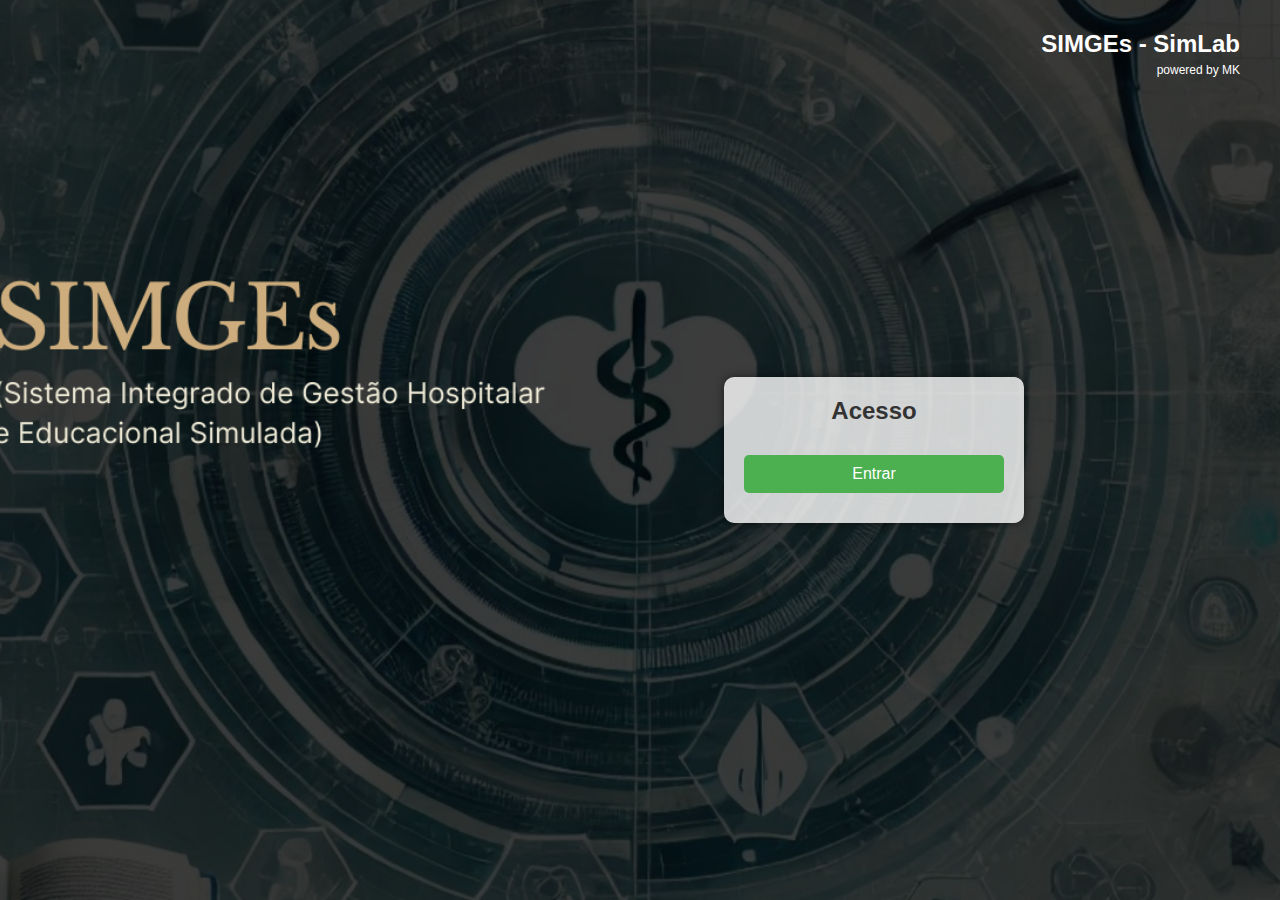
<file: index.html>
<!DOCTYPE html>
<html lang="pt-BR">
<head>
    <meta charset="UTF-8">
    <meta name="viewport" content="width=device-width, initial-scale=1.0">
    <title>SIMGEs - Página de Entrada</title>
    <link rel="icon" href="assets/images/m.ico" type="image/x-icon">
    <link rel="stylesheet" href="assets/css/style.css">
    <style>
        /* Estilos globais */
        body, html {
            margin: 0;
            padding: 0;
            height: 100%;
            font-family: Arial, sans-serif;
            background-image: url('fundo.png'); /* Imagem de fundo */
            background-size: cover;
            background-position: center;
        }

        .header {
            position: absolute;
            top: 10px;
            right: 20px;
            text-align: right;
            color: white;
            background-color: transparent;
        }

        .header h1 {
            margin: 0;
            font-size: 24px;
            display: block; /* Garante que o título e o texto estejam em linhas diferentes */
        }

        .header p {
            margin: 0;
            font-size: 12px;
            display: block; /* Deixa o texto "powered by MK" em uma linha separada */
            margin-top: 5px; /* Ajusta o espaçamento superior */
        }

        /* Estilos da caixa de login */
        .login-box {
            position: absolute;
            top: 50%;
            right: 20%; /* Mantém a caixa à direita */
            transform: translateY(-50%);
            background-color: rgba(255, 255, 255, 0.8);
            padding: 20px;
            border-radius: 10px;
            box-shadow: 0px 0px 10px rgba(0, 0, 0, 0.5);
            text-align: center;
            width: 300px;
        }

        .login-box h2 {
            margin-bottom: 20px;
            font-size: 24px;
            color: #333;
        }

        .login-box button {
            width: 100%;
            padding: 10px;
            margin: 10px 0;
            font-size: 16px;
            border: none;
            border-radius: 5px;
            cursor: pointer;
            background-color: #4CAF50; /* Cor do botão */
            color: white;
            transition: background-color 0.3s;
        }

        .login-box button:hover {
            background-color: #45a049; /* Cor do botão ao passar o mouse */
        }
    </style>
</head>
<body>

    <div class="header">
        <h1>SIMGEs - SimLab</h1>
        <p>powered by MK</p>
    </div>

    <div class="login-box">
        <h2>Acesso</h2>
        <button onclick="navigateTo('dashboard.html')">Entrar</button>
    </div>

    <script>
        function navigateTo(page) {
            window.location.href = page;
        }
    </script>

</body>
</html>
</file>
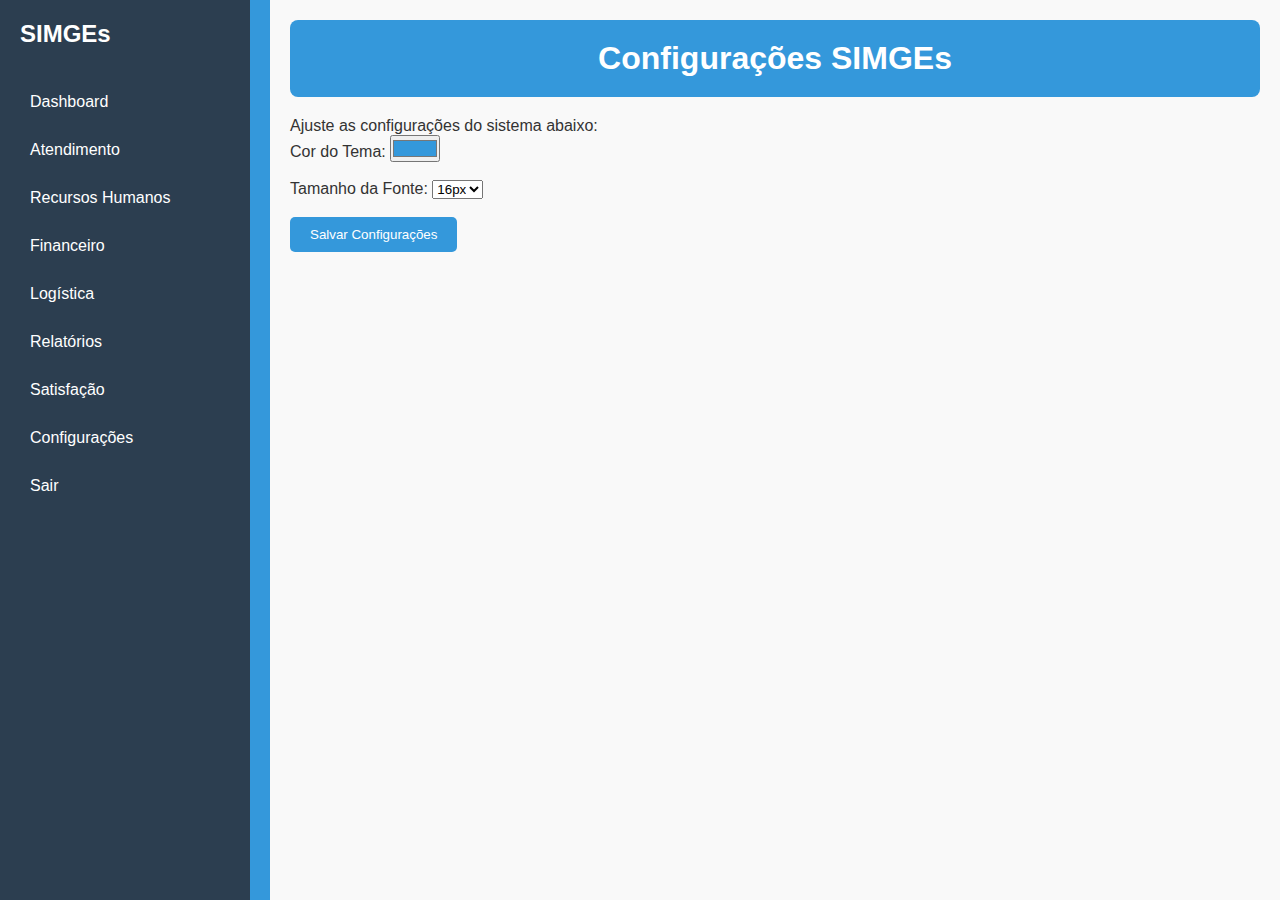
<file: configuracoes.html>
<!DOCTYPE html>
<html lang="pt-BR">
<head>
    <meta charset="UTF-8">
    <meta name="viewport" content="width=device-width, initial-scale=1.0">
    <title>SIMGEs - Configurações</title>
    <link rel="icon" href="assets/images/m.ico" type="image/x-icon">
    <link rel="stylesheet" href="assets/css/style.css">
</head>
<body>
    <div class="container">
        <div class="sidebar">
            <div class="logo" onclick="navigateTo('dashboard.html')">SIMGEs</div>
            <div class="menu-item" onclick="navigateTo('dashboard.html')">Dashboard</div>
            <div class="menu-item" onclick="navigateTo('atendimento.html')">Atendimento</div>
            <div class="menu-item" onclick="navigateTo('recursos-humanos.html')">Recursos Humanos</div>
            <div class="menu-item" onclick="navigateTo('financeiro.html')">Financeiro</div>
            <div class="menu-item" onclick="navigateTo('logistica.html')">Logística</div>
            <div class="menu-item" onclick="navigateTo('relatorios.html')">Relatórios</div>
            <div class="menu-item" onclick="navigateTo('satisfacao.html')">Satisfação</div>
            <div class="menu-item active" onclick="navigateTo('configuracoes.html')">Configurações</div>
            <div class="menu-item" onclick="logout()">Sair</div>
        </div>
        <div class="content">
            <div class="header">
                <h1>Configurações SIMGEs</h1>
            </div>
            <div>
                <p>Ajuste as configurações do sistema abaixo:</p>
                <form id="settingsForm">
                    <label for="themeColor">Cor do Tema:</label>
                    <input type="color" id="themeColor" name="themeColor" value="#3498db">
                    <br><br>
                    
                    <label for="fontSize">Tamanho da Fonte:</label>
                    <select id="fontSize" name="fontSize">
                        <option value="16px">16px</option>
                        <option value="18px">18px</option>
                        <option value="20px">20px</option>
                        <option value="22px">22px</option>
                    </select>
                    <br><br>
                    
                    <button type="button" onclick="saveSettings()">Salvar Configurações</button>
                </form>
                <div id="resultMessage" style="display:none;"></div>
            </div>
        </div>
    </div>

    <script>
        function navigateTo(page) {
            window.location.href = page;
        }

        function logout() {
            alert("Você saiu.");
        }

        function saveSettings() {
            const themeColor = document.getElementById('themeColor').value;
            const fontSize = document.getElementById('fontSize').value;

            // Salvar configurações (pode ser localStorage ou outro método)
            localStorage.setItem('themeColor', themeColor);
            localStorage.setItem('fontSize', fontSize);

            // Exibir mensagem de sucesso
            const resultMessage = document.getElementById('resultMessage');
            resultMessage.innerHTML = "Configurações salvas com sucesso!";
            resultMessage.style.display = 'block';

            // Aplicar as configurações na página atual
            applySettings();
        }

        function applySettings() {
            const themeColor = localStorage.getItem('themeColor') || '#3498db';
            const fontSize = localStorage.getItem('fontSize') || '16px';

            document.body.style.backgroundColor = themeColor;
            document.body.style.fontSize = fontSize;
        }

        // Aplicar configurações ao carregar a página
        window.onload = applySettings;
    </script>
</body>
</html>
</file>
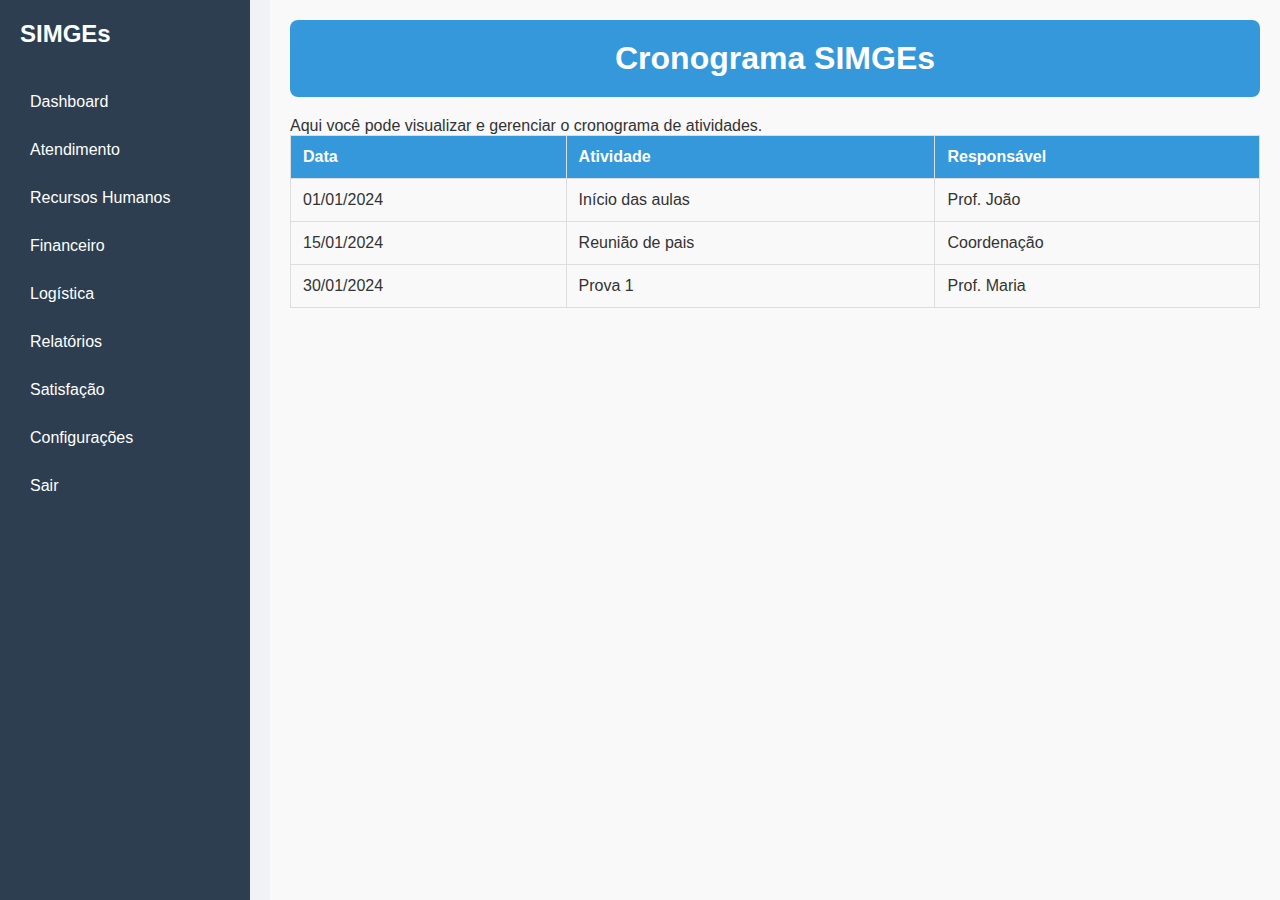
<file: cronograma.html>
<!DOCTYPE html>
<html lang="pt-BR">
<head>
    <meta charset="UTF-8">
    <meta name="viewport" content="width=device-width, initial-scale=1.0">
    <title>SIMGEs - Cronograma</title>
    <link rel="icon" href="assets/images/m.ico" type="image/x-icon">
    <link rel="stylesheet" href="assets/css/style.css">
</head>
<body>
    <div class="container">
        <div class="sidebar">
            <div class="logo" onclick="navigateTo('dashboard.html')">SIMGEs</div>
            <div class="menu-item" onclick="navigateTo('dashboard.html')">Dashboard</div>
            <div class="menu-item" onclick="navigateTo('atendimento.html')">Atendimento</div>
            <div class="menu-item" onclick="navigateTo('recursos-humanos.html')">Recursos Humanos</div>
            <div class="menu-item" onclick="navigateTo('financeiro.html')">Financeiro</div>
            <div class="menu-item" onclick="navigateTo('logistica.html')">Logística</div>
            <div class="menu-item" onclick="navigateTo('relatorios.html')">Relatórios</div>
            <div class="menu-item" onclick="navigateTo('satisfacao.html')">Satisfação</div>
            <div class="menu-item" onclick="navigateTo('configuracoes.html')">Configurações</div>
            <div class="menu-item" onclick="logout()">Sair</div>
        </div>
        <div class="content">
            <div class="header">
                <h1>Cronograma SIMGEs</h1>
            </div>
            <div>
                <p>Aqui você pode visualizar e gerenciar o cronograma de atividades.</p>
                <!-- Adicione conteúdo adicional relacionado ao cronograma aqui -->
                <table>
                    <thead>
                        <tr>
                            <th>Data</th>
                            <th>Atividade</th>
                            <th>Responsável</th>
                        </tr>
                    </thead>
                    <tbody>
                        <tr>
                            <td>01/01/2024</td>
                            <td>Início das aulas</td>
                            <td>Prof. João</td>
                        </tr>
                        <tr>
                            <td>15/01/2024</td>
                            <td>Reunião de pais</td>
                            <td>Coordenação</td>
                        </tr>
                        <tr>
                            <td>30/01/2024</td>
                            <td>Prova 1</td>
                            <td>Prof. Maria</td>
                        </tr>
                        <!-- Adicione mais linhas conforme necessário -->
                    </tbody>
                </table>
            </div>
        </div>
    </div>

    <script>
        function navigateTo(page) {
            window.location.href = page;
        }

        function logout() {
            alert("Você saiu.");
            // Adicione lógica de logout se necessário
        }
    </script>
</body>
</html>
</file>
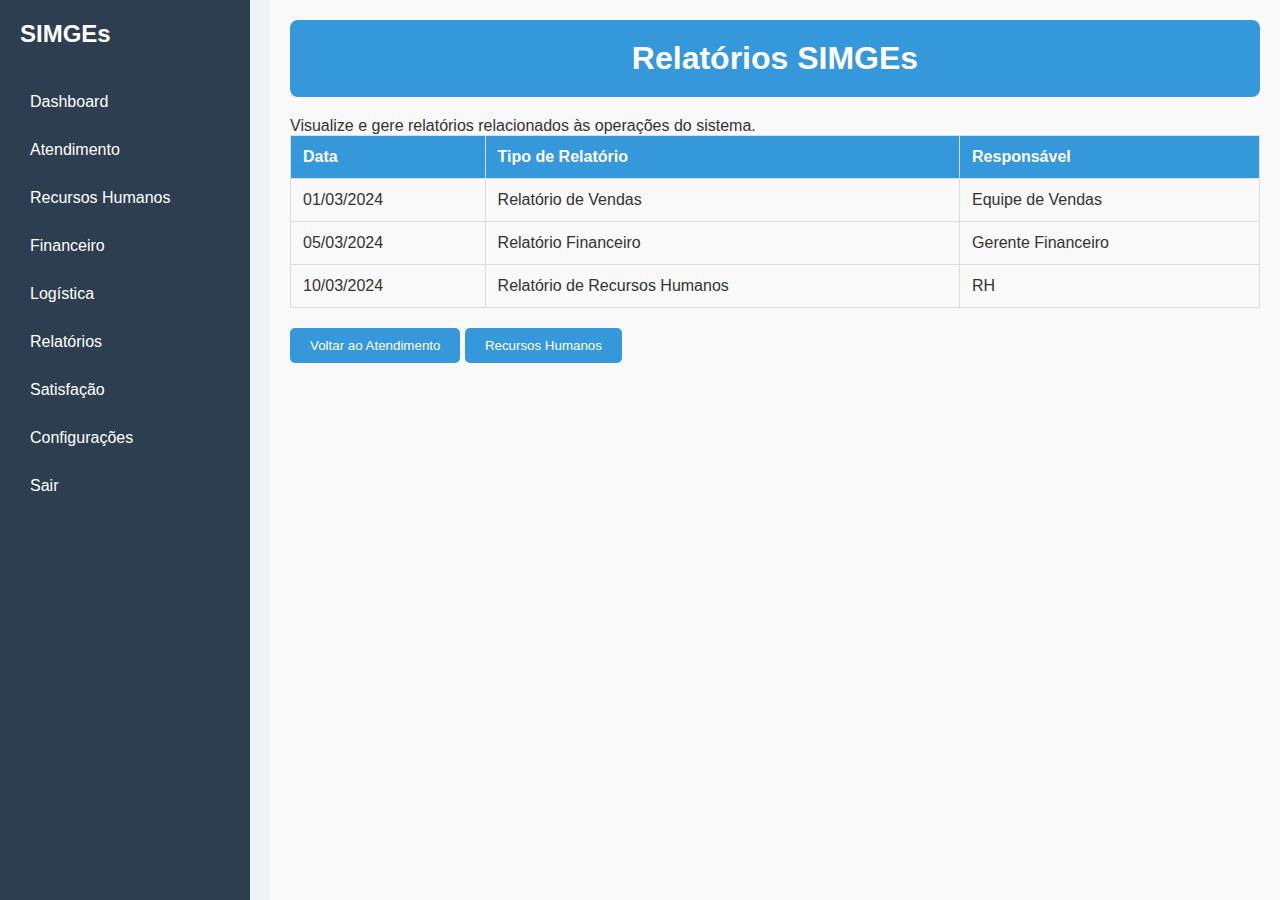
<file: relatorios.html>
<!DOCTYPE html>
<html lang="pt-BR">
<head>
    <meta charset="UTF-8">
    <meta name="viewport" content="width=device-width, initial-scale=1.0">
    <title>SIMGEs - Relatórios</title>
    <link rel="icon" href="assets/images/m.ico" type="image/x-icon">
    <link rel="stylesheet" href="assets/css/style.css">
</head>
<body>
    <div class="container">
        <div class="sidebar">
            <div class="logo" onclick="navigateTo('dashboard.html')">SIMGEs</div>
            <div class="menu-item" onclick="navigateTo('dashboard.html')">Dashboard</div>
            <div class="menu-item" onclick="navigateTo('atendimento.html')">Atendimento</div>
            <div class="menu-item" onclick="navigateTo('recursos-humanos.html')">Recursos Humanos</div>
            <div class="menu-item" onclick="navigateTo('financeiro.html')">Financeiro</div>
            <div class="menu-item" onclick="navigateTo('logistica.html')">Logística</div>
            <div class="menu-item active" onclick="navigateTo('relatorios.html')">Relatórios</div>
            <div class="menu-item" onclick="navigateTo('satisfacao.html')">Satisfação</div>
            <div class="menu-item" onclick="navigateTo('configuracoes.html')">Configurações</div>
            <div class="menu-item" onclick="logout()">Sair</div>
        </div>
        <div class="content">
            <div class="header">
                <h1>Relatórios SIMGEs</h1>
            </div>
            <div>
                <p>Visualize e gere relatórios relacionados às operações do sistema.</p>
                <table>
                    <thead>
                        <tr>
                            <th>Data</th>
                            <th>Tipo de Relatório</th>
                            <th>Responsável</th>
                        </tr>
                    </thead>
                    <tbody>
                        <tr>
                            <td>01/03/2024</td>
                            <td>Relatório de Vendas</td>
                            <td>Equipe de Vendas</td>
                        </tr>
                        <tr>
                            <td>05/03/2024</td>
                            <td>Relatório Financeiro</td>
                            <td>Gerente Financeiro</td>
                        </tr>
                        <tr>
                            <td>10/03/2024</td>
                            <td>Relatório de Recursos Humanos</td>
                            <td>RH</td>
                        </tr>
                        <!-- Adicione mais linhas conforme necessário -->
                    </tbody>
                </table>
            </div>
            <div class="footer">
                <button onclick="navigateTo('atendimento.html')">Voltar ao Atendimento</button>
                <button onclick="navigateTo('recursos-humanos.html')">Recursos Humanos</button>
            </div>
        </div>
    </div>

    <script>
        function navigateTo(page) {
            window.location.href = page;
        }

        function logout() {
            alert("Você saiu.");
            // Adicione lógica de logout se necessário
        }
    </script>
</body>
</html>
</file>
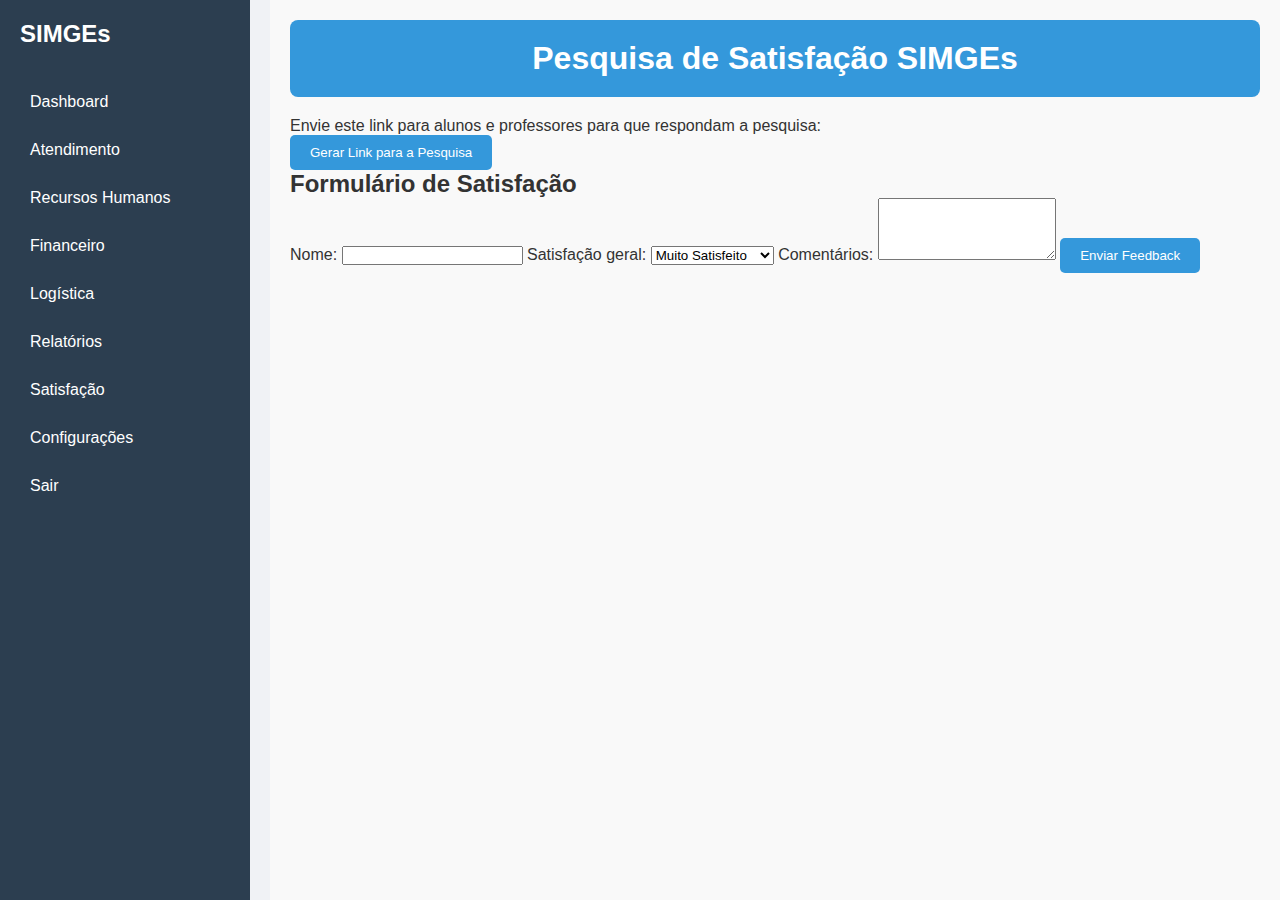
<file: satisfacao.html>
<!DOCTYPE html>
<html lang="pt-BR">
<head>
    <meta charset="UTF-8">
    <meta name="viewport" content="width=device-width, initial-scale=1.0">
    <title>SIMGEs - Satisfação</title>
    <link rel="icon" href="assets/images/m.ico" type="image/x-icon">
    <link rel="stylesheet" href="assets/css/style.css">
</head>
<body>
    <div class="container">
        <div class="sidebar">
            <div class="logo" onclick="navigateTo('dashboard.html')">SIMGEs</div>
            <div class="menu-item" onclick="navigateTo('dashboard.html')">Dashboard</div>
            <div class="menu-item" onclick="navigateTo('atendimento.html')">Atendimento</div>
            <div class="menu-item" onclick="navigateTo('recursos-humanos.html')">Recursos Humanos</div>
            <div class="menu-item" onclick="navigateTo('financeiro.html')">Financeiro</div>
            <div class="menu-item" onclick="navigateTo('logistica.html')">Logística</div>
            <div class="menu-item" onclick="navigateTo('relatorios.html')">Relatórios</div>
            <div class="menu-item active" onclick="navigateTo('satisfacao.html')">Satisfação</div>
            <div class="menu-item" onclick="navigateTo('configuracoes.html')">Configurações</div>
            <div class="menu-item" onclick="logout()">Sair</div>
        </div>
        <div class="content">
            <div class="header">
                <h1>Pesquisa de Satisfação SIMGEs</h1>
            </div>
            <div>
                <p>Envie este link para alunos e professores para que respondam a pesquisa:</p>
                <button onclick="generateLink()">Gerar Link para a Pesquisa</button>
                <p id="linkOutput" style="display:none;"></p>
                
                <h2>Formulário de Satisfação</h2>
                <form id="feedbackForm" onsubmit="submitFeedback(event)">
                    <label for="name">Nome:</label>
                    <input type="text" id="name" required>

                    <label for="satisfaction">Satisfação geral:</label>
                    <select id="satisfaction" required>
                        <option value="Muito Satisfeito">Muito Satisfeito</option>
                        <option value="Satisfeito">Satisfeito</option>
                        <option value="Neutro">Neutro</option>
                        <option value="Insatisfeito">Insatisfeito</option>
                        <option value="Muito Insatisfeito">Muito Insatisfeito</option>
                    </select>

                    <label for="comments">Comentários:</label>
                    <textarea id="comments" rows="4"></textarea>

                    <button type="submit">Enviar Feedback</button>
                </form>

                <div id="resultMessage" style="display:none;"></div>
            </div>
        </div>
    </div>

    <script>
        function navigateTo(page) {
            window.location.href = page;
        }

        function logout() {
            alert("Você saiu.");
        }

        function generateLink() {
            const link = window.location.href; // Link da página atual
            const linkOutput = document.getElementById('linkOutput');
            linkOutput.innerHTML = `<a href="${link}" target="_blank">${link}</a>`;
            linkOutput.style.display = 'block';
        }

        function submitFeedback(event) {
            event.preventDefault(); // Evita o envio padrão do formulário
            const name = document.getElementById('name').value;
            const satisfaction = document.getElementById('satisfaction').value;
            const comments = document.getElementById('comments').value;

            // Simula a atualização de resultados
            console.log("Feedback recebido:", { name, satisfaction, comments });

            // Exibe uma mensagem de sucesso
            const resultMessage = document.getElementById('resultMessage');
            resultMessage.innerHTML = "Obrigado pelo seu feedback!";
            resultMessage.style.display = 'block';

            // Limpa o formulário
            document.getElementById('feedbackForm').reset();
        }
    </script>
</body>
</html>
</file>
<file: assets/css/style.css>
/* Reseta margens e padding para garantir consistência */
* {
    margin: 0;
    padding: 0;
    box-sizing: border-box;
}

/* Estilos globais */
body, html {
    font-family: 'Arial', sans-serif;
    background-color: #f0f2f5;
    color: #333;
    height: 100%;
}

/* Estrutura da página */
.container {
    display: flex;
    min-height: 100vh;
}

/* Barra lateral */
.sidebar {
    width: 250px;
    background-color: #2c3e50;
    color: white;
    padding: 20px;
    position: fixed;
    height: 100%;
    overflow-y: auto;
    top: 0;
    left: 0;
}

/* Logo no topo da barra lateral */
.sidebar .logo {
    font-size: 24px;
    font-weight: bold;
    margin-bottom: 30px;
    cursor: pointer;
}

/* Estilos dos itens da barra lateral */
.sidebar .menu-item {
    padding: 15px 10px;
    cursor: pointer;
    color: white;
    transition: background-color 0.3s ease;
    border-radius: 5px;
}

.sidebar .menu-item:hover {
    background-color: #34495e;
}

/* Conteúdo da página principal */
.content {
    margin-left: 270px; /* Margem para a barra lateral */
    padding: 20px;
    flex-grow: 1; /* Permite que o conteúdo ocupe o restante do espaço */
    background-color: #f9f9f9;
    min-height: 100vh;
}

/* Cabeçalhos das páginas */
.header {
    background-color: #3498db;
    color: white;
    padding: 20px;
    text-align: center;
    border-radius: 8px;
    margin-bottom: 20px;
}

/* Tabelas globais */
table {
    width: 100%;
    border-collapse: collapse;
    margin-bottom: 20px;
}

table th, table td {
    border: 1px solid #ddd;
    padding: 12px;
    text-align: left;
}

table th {
    background-color: #3498db;
    color: white;
    font-size: 16px;
}

/* Botões globais */
button {
    background-color: #3498db;
    color: white;
    padding: 10px 20px;
    border: none;
    border-radius: 5px;
    cursor: pointer;
    transition: background-color 0.3s ease;
}

button:hover {
    background-color: #2980b9;
}

/* Estilos responsivos */
@media screen and (max-width: 768px) {
    .sidebar {
        width: 100%;
        height: auto;
        position: relative;
    }

    .content {
        margin-left: 0;
        padding: 10px;
    }

    .sidebar .menu-item {
        text-align: center;
        padding: 10px;
    }

    .header {
        padding: 15px;
        font-size: 18px;
    }

    table th, table td {
        font-size: 14px;
        padding: 8px;
    }
}
</file>
